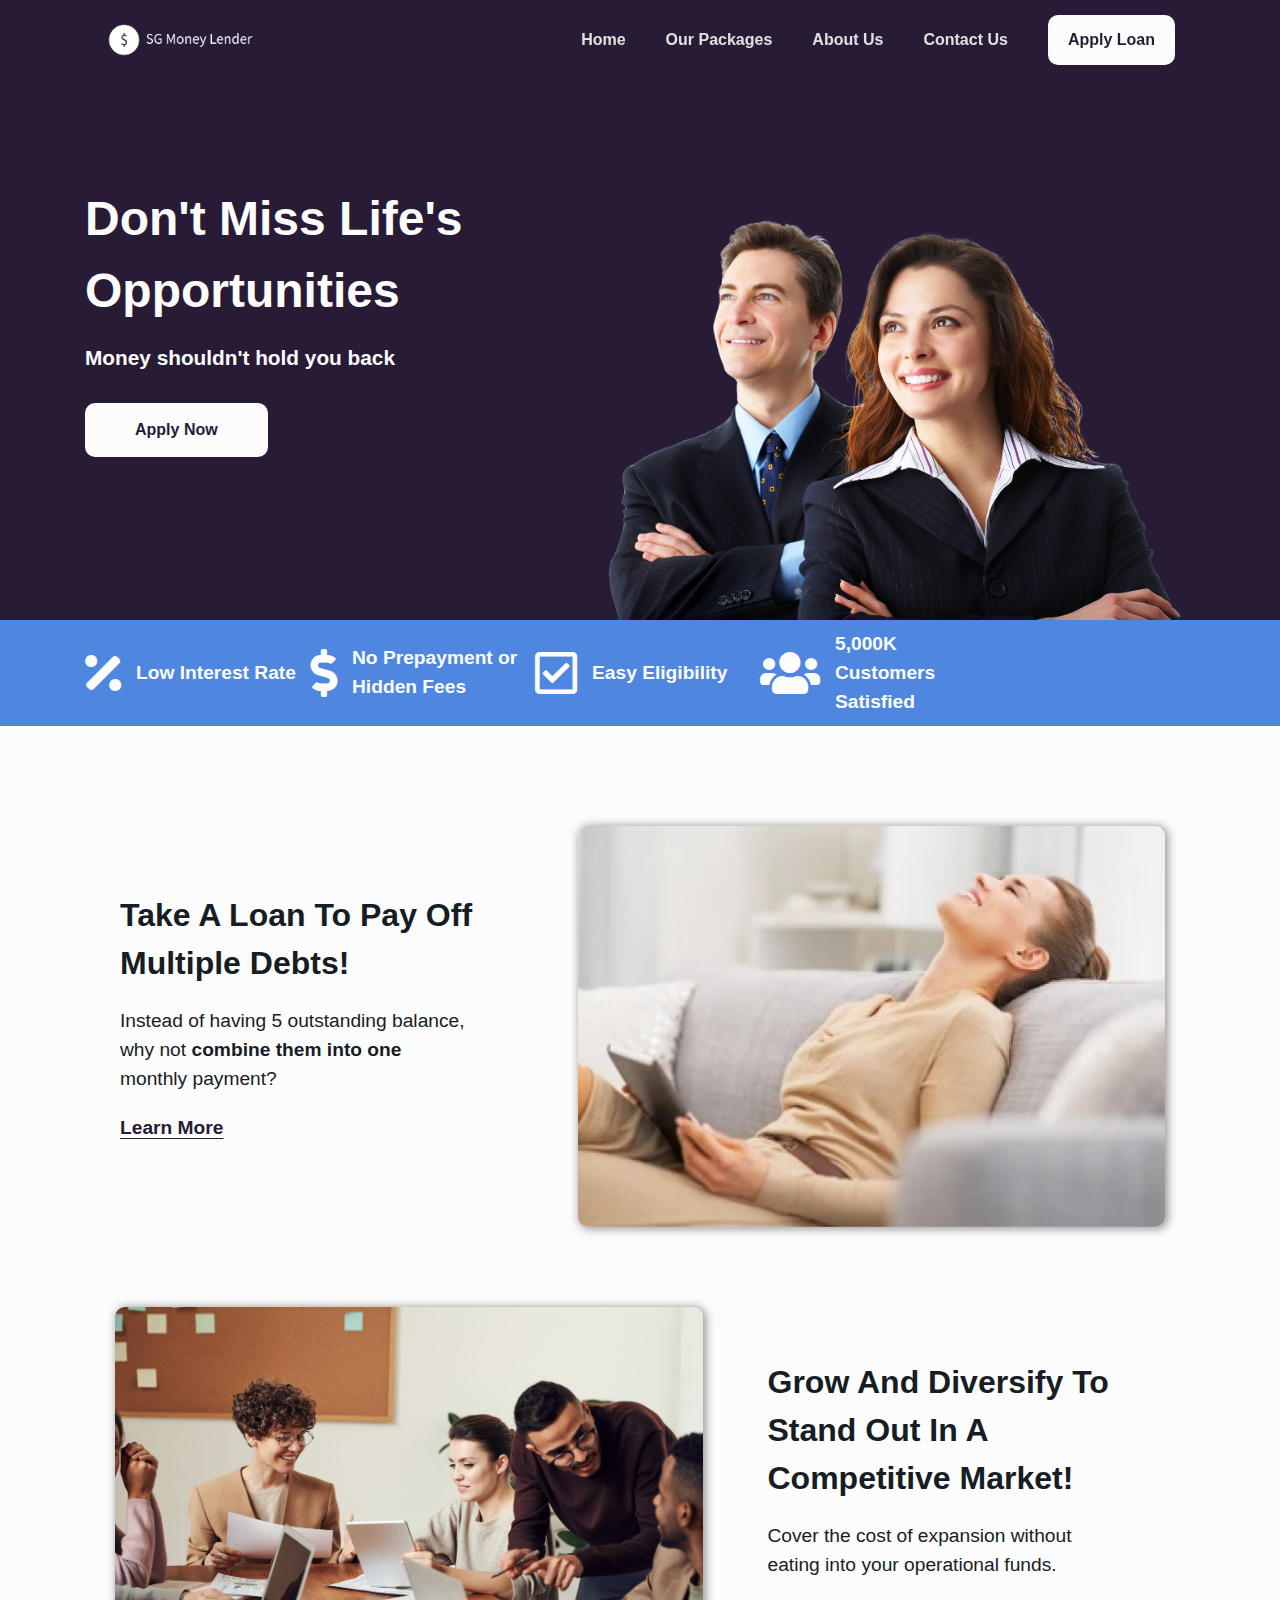
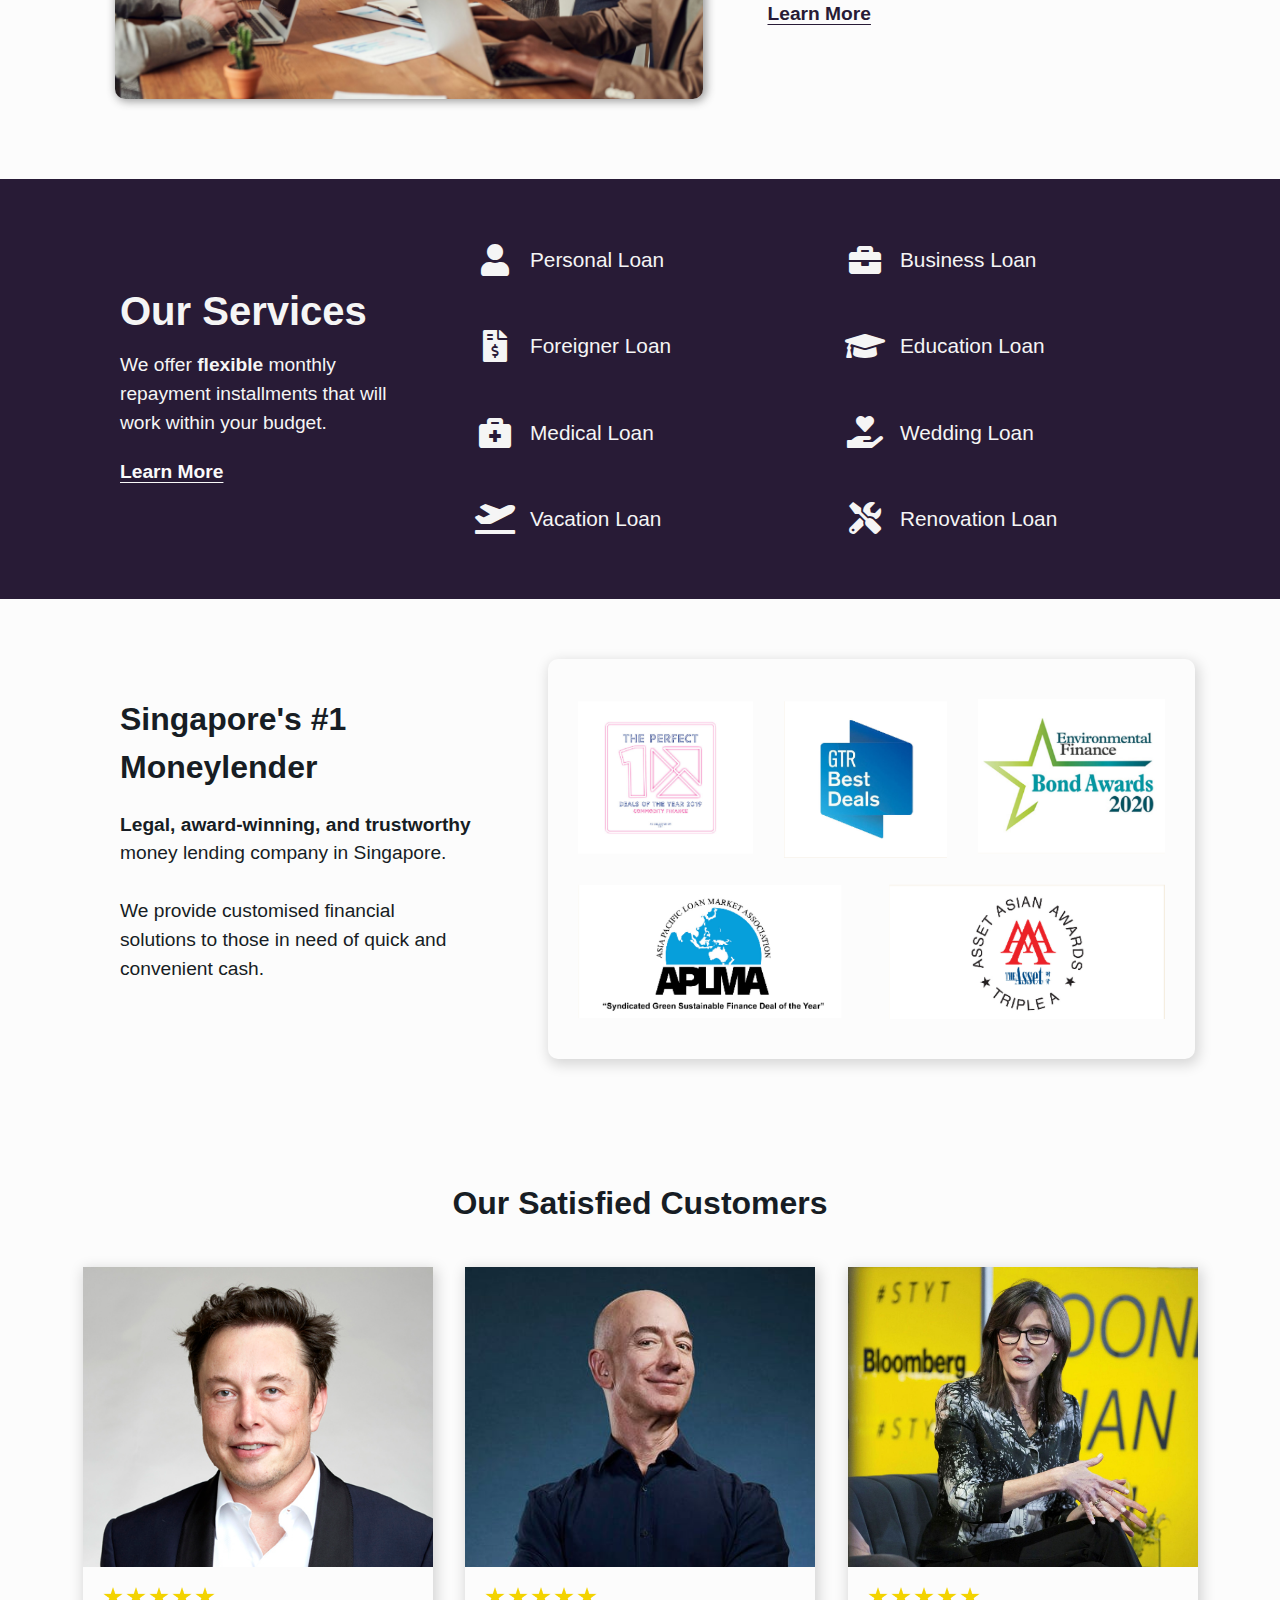
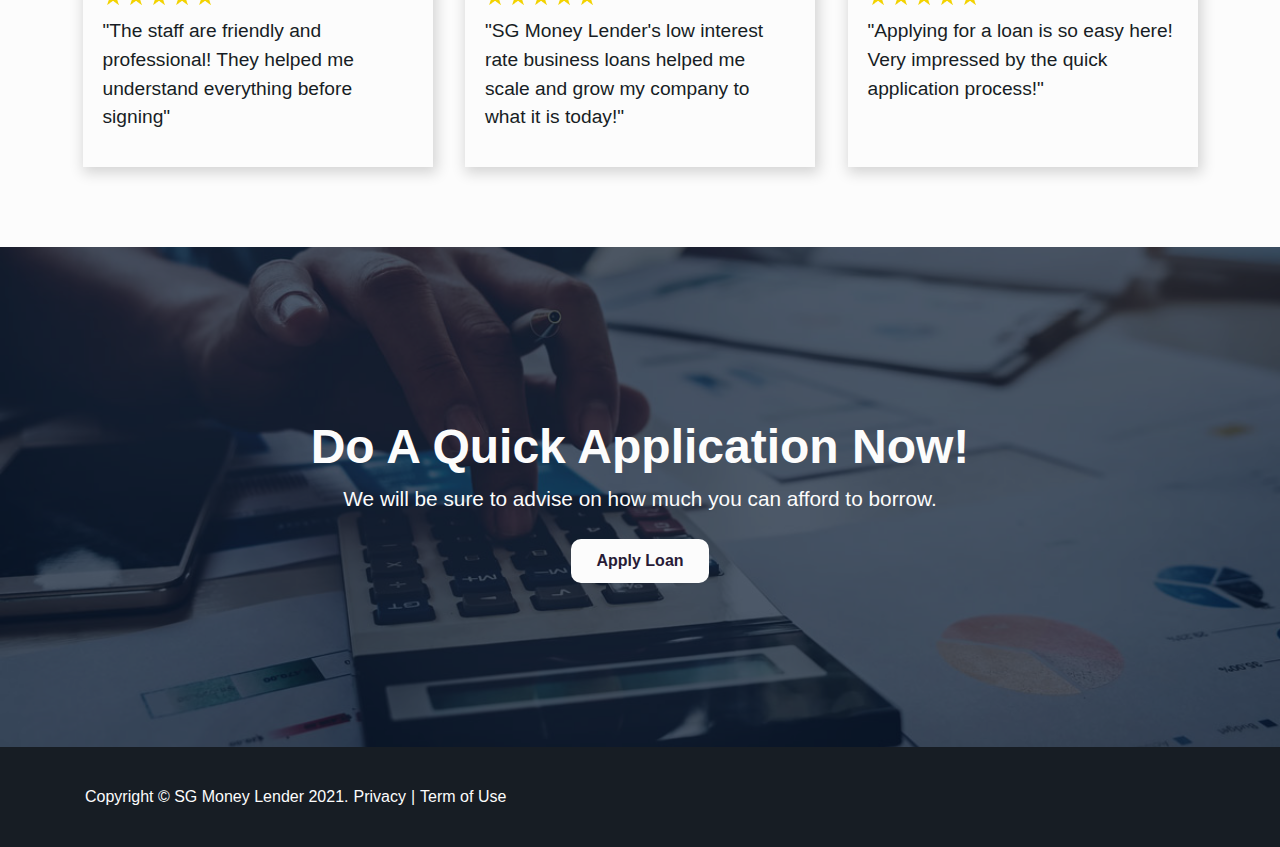
<file: index.html>
<!DOCTYPE html>
<html lang="en">
  <head>
    <!-- Required meta tags -->
    <meta charset="utf-8" />
    <meta name="viewport" content="width=device-width, initial-scale=1" />

    <!-- Favicon -->
    <link
      href="images/favicon-16x16.png"
      rel="shortcut icon"
      type="image/x-icon"
    />

    <!-- Bootstrap CSS -->
    <link
      href="https://cdn.jsdelivr.net/npm/bootstrap@5.1.1/dist/css/bootstrap.min.css"
      rel="stylesheet"
      integrity="sha384-F3w7mX95PdgyTmZZMECAngseQB83DfGTowi0iMjiWaeVhAn4FJkqJByhZMI3AhiU"
      crossorigin="anonymous"
    />
    <!-- Font Awesom Icons -->
    <link
      rel="stylesheet"
      href="https://cdnjs.cloudflare.com/ajax/libs/font-awesome/5.15.4/css/all.min.css"
      integrity="sha512-1ycn6IcaQQ40/MKBW2W4Rhis/DbILU74C1vSrLJxCq57o941Ym01SwNsOMqvEBFlcgUa6xLiPY/NS5R+E6ztJQ=="
      crossorigin="anonymous"
      referrerpolicy="no-referrer"
    />

    <link
      rel="stylesheet"
      href="https://maxcdn.bootstrapcdn.com/bootstrap/4.0.0/css/bootstrap.min.css"
      integrity="sha384-Gn5384xqQ1aoWXA+058RXPxPg6fy4IWvTNh0E263XmFcJlSAwiGgFAW/dAiS6JXm"
      crossorigin="anonymous"
    />

    <link href="css/layoutstyle.css" rel="stylesheet" />
    <link href="css/homepage.css" rel="stylesheet" />
    <title>Legal Moneylending for Businesses - SG Money Lender</title>
  </head>
  <body>
    <!-- Header/Navbar? -->
    <script src="javascript/index.js"></script>
    <div class="main">
      <div id="headerID" class="header-transparent">
        <div class="container">
          <div class="nav-bar">
            <a id="header-link" class="header-nav" href="index.html">
              <div>Home</div>
            </a>
            <div>
              <button
                id="header-link2"
                onclick="myFunction()"
                class="header-nav"
                style="border: none; background-color: transparent"
              >
                Our Packages
              </button>
              <div id="myDropdown" class="dropdown-content">
                <a href="#">Personal Loan</a>
                <a href="business-loans.html">Business Loan</a>
                <a href="#">Foreigner Loan</a>
                <a href="#">Education Loan</a>
                <a href="#">Medical Loan</a>
                <a href="#">Wedding Loan</a>
                <a href="#">Vacation Loan</a>
                <a href="#">Renovation Loan</a>
              </div>
            </div>
            <a id="header-link3" class="header-nav" href="#">
              <div>About Us</div>
            </a>
            <a id="header-link4" class="header-nav" href="#">
              <div>Contact Us</div>
            </a>
            <a id="apply-cta" class="apply-loan" href="applyLoan.html">
              <div>Apply Loan</div>
            </a>
          </div>
          <img id="logo" src="images/logo2.png" alt="logo2" height="70" />
          <img id="logo2" src="images/logo1.png" alt="logo1" height="70" />
        </div>
      </div>
      <div class="banner">
        <div class="container">
          <div class="row">
            <div class="col-sm-5" style="padding: 0px">
              <div class="left-banner">
                <div class="banner-header">Don't Miss Life's Opportunities</div>
                <div class="banner-sub-header">
                  Money shouldn't hold you back
                </div>
                <a class="banner-CTA" href="applyLoan.html">
                  <div>Apply Now</div>
                </a>
              </div>
            </div>
            <div class="col-sm-7" style="padding: 0px">
              <div class="right-banner">
                <img
                  class="person-money-img"
                  src="images/happy-business.png"
                  alt="happy-business"
                  width="100%"
                />
              </div>
            </div>
          </div>
        </div>
      </div>
      <div class="features-row">
        <div class="container">
          <div class="row">
            <div class="features-list">
              <div class="features-container">
                <i class="fas fa-percentage fa-3x"></i>
                <div class="feature-header">Low Interest Rate</div>
              </div>
              <div class="features-container">
                <i class="fas fa-dollar-sign fa-3x"></i>
                <div class="feature-header">No Prepayment or Hidden Fees</div>
              </div>
              <div class="features-container">
                <i class="far fa-check-square fa-3x"></i>
                <div class="feature-header">Easy Eligibility</div>
              </div>
              <div class="features-container">
                <i class="fas fa-users fa-3x"></i>
                <div class="feature-header">5,000K Customers Satisfied</div>
              </div>
            </div>
          </div>
        </div>
      </div>
      <div class="white-row">
        <div class="container">
          <div class="row">
            <div class="col-sm-5">
              <div class="why-loan">
                <div class="why-loan-header">
                  Take a loan to pay off multiple debts!
                </div>
                <div class="why-loan-text">
                  Instead of having 5 outstanding balance, why not
                  <span style="font-weight: bold">combine them into one</span>
                  monthly payment?
                </div>
                <a class="learn-more" href="#">
                  <div>Learn More</div>
                </a>
              </div>
            </div>
            <div class="col-sm-7" style="padding: 0">
              <div class="why-loan-img">
                <img
                  src="images/relaxed-woman.png"
                  alt="relaxed-woman"
                  width="100%"
                  height="auto"
                  style="
                    border-radius: 10px;
                    box-shadow: 2px 1px 10px 1px rgb(44 44 44 / 49%);
                  "
                />
              </div>
            </div>
            <div class="col-sm-7" style="padding: 0">
              <div class="why-loan-img">
                <img
                  src="images/business-meeting.png"
                  alt="business-planning"
                  width="100%"
                  height="auto"
                  style="
                    border-radius: 10px;
                    box-shadow: 2px 1px 10px 1px rgb(44 44 44 / 49%);
                  "
                />
              </div>
            </div>
            <div class="col-sm-5">
              <div class="why-loan">
                <div class="why-loan-header">
                  Grow and diversify to stand out in a competitive market!
                </div>
                <div class="why-loan-text">
                  Cover the cost of expansion without eating into your
                  operational funds.
                </div>
                <a class="learn-more" href="business-loans.html">
                  <div>Learn More</div>
                </a>
              </div>
            </div>
          </div>
        </div>
      </div>
      <div class="dark-row">
        <div class="container">
          <div class="row">
            <div class="col-sm-4">
              <div class="our-services">
                <div class="our-services-header">Our Services</div>
                <div class="our-services-text">
                  We offer
                  <span style="font-weight: bold">flexible</span> monthly
                  repayment installments that will work within your budget.
                </div>
                <a class="packages-button" href="#">
                  <div>Learn More</div>
                </a>
              </div>
            </div>
            <div class="col-sm-4">
              <div class="services-list">
                <div class="service-container">
                  <div class="icon-container">
                    <i class="fas fa-user fa-2x"></i>
                  </div>
                  <div class="service-header">Personal Loan</div>
                </div>
                <div class="service-container">
                  <div class="icon-container">
                    <i class="fas fa-file-invoice-dollar fa-2x"></i>
                  </div>
                  <div class="service-header">Foreigner Loan</div>
                </div>
                <div class="service-container">
                  <div class="icon-container">
                    <i class="fas fa-briefcase-medical fa-2x"></i>
                  </div>
                  <div class="service-header">Medical Loan</div>
                </div>
                <div class="service-container">
                  <div class="icon-container">
                    <i class="fas fa-plane-departure fa-2x"></i>
                  </div>
                  <div class="service-header">Vacation Loan</div>
                </div>
              </div>
            </div>
            <div class="col-sm-4">
              <div class="services-list">
                <div class="service-container">
                  <div class="icon-container">
                    <i class="fas fa-briefcase fa-2x"></i>
                  </div>
                  <div class="service-header">Business Loan</div>
                </div>
                <div class="service-container">
                  <div class="icon-container">
                    <i class="fas fa-graduation-cap fa-2x"></i>
                  </div>
                  <div class="service-header">Education Loan</div>
                </div>
                <div class="service-container">
                  <div class="icon-container">
                    <i class="fas fa-hand-holding-heart fa-2x"></i>
                  </div>
                  <div class="service-header">Wedding Loan</div>
                </div>
                <div class="service-container">
                  <div class="icon-container">
                    <i class="fas fa-tools fa-2x"></i>
                  </div>
                  <div class="service-header">Renovation Loan</div>
                </div>
              </div>
            </div>
          </div>
        </div>
      </div>
      <div class="white-row" style="padding-bottom: 70px">
        <div class="container">
          <div class="row">
            <div class="col-sm-5">
              <div class="why-choose-us">
                <div class="why-us-header">Singapore's #1 Moneylender</div>
                <div class="why-us-text">
                  <span style="font-weight: bold"
                    >Legal, award-winning, and trustworthy</span
                  >
                  money lending company in Singapore.

                  <br /><br />We provide customised financial solutions to those
                  in need of quick and convenient cash.
                </div>
              </div>
            </div>
            <div class="col-sm-7" style="padding: 0">
              <div class="why-us-img">
                <img
                  src="images/awards.png"
                  alt="awards"
                  width="100%"
                  height="auto"
                />
              </div>
            </div>
          </div>
        </div>
      </div>
      <div class="white-row">
        <div class="white-row-header" style="margin-bottom: 40px">
          Our Satisfied Customers
        </div>
        <div class="testimonials-container">
          <div class="testimonial-group">
            <img
              src="images/elon-musk.png"
              class="testimonial-person"
              alt="handshake"
            />
            <div class="testimonial">
              <img src="images/rating1.png" style="margin-bottom: 10px" />
              <p class="testimonial-text">
                "The staff are friendly and professional! They helped me
                understand everything before signing"
              </p>
            </div>
          </div>
          <div class="testimonial-group">
            <img
              src="images/jeff-bezos.png"
              class="testimonial-person"
              alt="handshake"
            />
            <div class="testimonial">
              <img src="images/rating1.png" style="margin-bottom: 10px" />
              <p class="testimonial-text">
                "SG Money Lender's low interest rate business loans helped me
                scale and grow my company to what it is today!"
              </p>
            </div>
          </div>
          <div class="testimonial-group">
            <img
              src="images/cathie-woods.png"
              class="testimonial-person"
              alt="handshake"
            />
            <div class="testimonial">
              <img src="images/rating1.png" style="margin-bottom: 10px" />
              <p class="testimonial-text">
                "Applying for a loan is so easy here! Very impressed by the
                quick application process!"
              </p>
            </div>
          </div>
        </div>
      </div>
      <div class="convinced-row">
        <div class="convinced-container">
          <div class="convinced-header">Do a quick application now!</div>
          <div class="convinced-subheader">
            We will be sure to advise on how much you can afford to borrow.
          </div>
          <a class="convinced-CTA" href="applyLoan.html">
            <div>Apply Loan</div>
          </a>
        </div>
        <div class="overlay"></div>
      </div>
      <div class="footer">
        <div class="container">
          <div class="row">
            <div class="footer-content">
              Copyright © SG Money Lender 2021.
              <span><a id="footer-link" href="#">Privacy</a></span> |
              <span><a id="footer-link" href="#">Term of Use</a></span>
            </div>
          </div>
        </div>
      </div>
    </div>
    <!-- Option 1: Bootstrap Bundle with Popper -->
    <script
      src="https://cdn.jsdelivr.net/npm/bootstrap@5.1.1/dist/js/bootstrap.bundle.min.js"
      integrity="sha384-/bQdsTh/da6pkI1MST/rWKFNjaCP5gBSY4sEBT38Q/9RBh9AH40zEOg7Hlq2THRZ"
      crossorigin="anonymous"
    ></script>
    <script src="javascript/index.js"></script>
  </body>
</html>
</file>
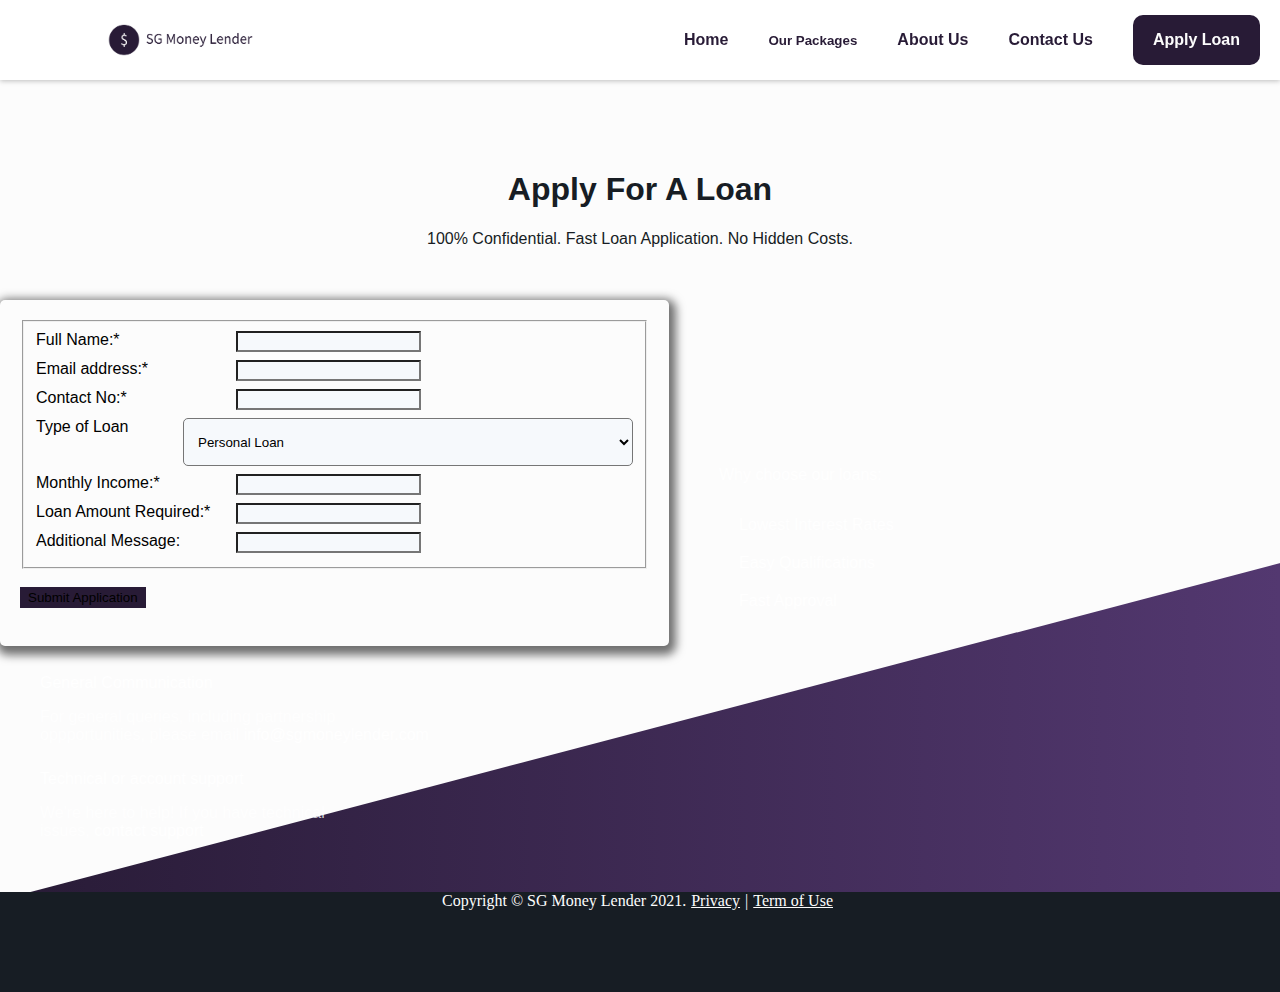
<file: applyLoan.html>
<!DOCTYPE html>
<html lang="en">
  <head>
    <!-- Required meta tags -->
    <meta charset="utf-8" />
    <meta name="viewport" content="width=device-width, initial-scale=1" />

    <!-- Favicon -->
    <link
      href="images/favicon-16x16.png"
      rel="shortcut icon"
      type="image/x-icon"
    />

    <!-- Bootstrap CSS -->
    <link
      href="https://cdn.jsdelivr.net/npm/bootstrap@5.1.1/dist/css/bootstrap.min.css"
      rel="stylesheet"
      integrity="sha384-F3w7mX95PdgyTmZZMECAngseQB83DfGTowi0iMjiWaeVhAn4FJkqJByhZMI3AhiU"
      crossorigin="anonymous"
    />

    <link
      rel="stylesheet"
      href="https://cdnjs.cloudflare.com/ajax/libs/font-awesome/5.15.0/css/all.min.css"
      integrity="sha512-BnbUDfEUfV0Slx6TunuB042k9tuKe3xrD6q4mg5Ed72LTgzDIcLPxg6yI2gcMFRyomt+yJJxE+zJwNmxki6/RA=="
      crossorigin="anonymous"
      referrerpolicy="no-referrer"
    />

    <link href="css/layoutstyle.css" rel="stylesheet" />
    <link href="css/application.css" rel="stylesheet" />

    <title>Legal Moneylending for Businesses - SG Money Lender</title>
  </head>
  <body>
    <script src="javascript/index.js">
      subpageHeader();
    </script>
    <div class="main">
      <!-- Header/Navbar? -->
      <div class="gradient-background"></div>
      <div class="header-white">
        <div class="container">
          <div class="nav-bar">
            <a id="header-link" class="header-nav-whiteBG" href="index.html">
              <div>Home</div>
            </a>
            <div>
              <button
                id="header-link2"
                onclick="myFunction()"
                class="header-nav-whiteBG"
                style="border: none; background-color: transparent"
              >
                Our Packages
              </button>
              <div id="myDropdown" class="dropdown-content">
                <a href="#">Personal Loan</a>
                <a href="business-loans.html">Business Loan</a>
                <a href="#">Foreigner Loan</a>
                <a href="#">Education Loan</a>
                <a href="#">Medical Loan</a>
                <a href="#">Wedding Loan</a>
                <a href="#">Vacation Loan</a>
                <a href="#">Renovation Loan</a>
              </div>
            </div>
            <a id="header-link2" class="header-nav-whiteBG" href="#">
              <div>About Us</div>
            </a>

            <a id="header-link2" class="header-nav-whiteBG" href="#">
              <div>Contact Us</div>
            </a>
            <a id="apply-cta" class="apply-loan-whiteBG" href="applyLoan.html">
              <div>Apply Loan</div>
            </a>
          </div>
          <img id="logo2" src="images/logo2.png" alt="logo" height="70" />
        </div>
      </div>

      <!-- <div class="calltoaction">
        <div class="container">
          <div class="row">
            <div class="col" id="maincall">
              <p style="width:180px;"><strong style="color:white;font-size: 22px;">3 Simple Steps</strong> to receive your instant cash loan</p>
            </div>
            <div class="col">
              <i class="fab fa-telegram-plane fa-3x"></i>
              <br><p>Submit Online Application</p>
              <p>Simply fill in the application form. It'll only take 3 minutes.</p>
            </div>
            <div class="col">
              <i class="far fa-thumbs-up fa-3x"></i>
              <br><p>Receive Application Status</p>
              <p>Outcome of the loan with the maximum loan amount will be provided to you within an hour.</p>
            </div>
            <div class="col">
              <i class="fas fa-money-bill-wave fa-3x"></i>
              <br><p>Fast Cash Disbursement</p>
              <p>Head down to your selected Credit 21 branch, sign the contract and get your money instantly.</p>
            </div>
          </div>
        </div>
      </div> -->

      <div class="mainform">
        <h1 style="text-align:center;font-weight:bold; color:#171d24">Apply For A Loan</h1>
        <p style="text-align:center;font-weight: normal; color:#171d24">100% Confidential. Fast Loan Application. No Hidden Costs.</p>
        <br /><br />
        <div class="container" id="container1">
          <div class="form-column">
            <div class="form-container">
              <form>
                <fieldset>
                  <div class="form-row text name">
                    <label for="InputName" class="form-label"
                      >Full Name:*</label
                    >
                    <input
                      type="text"
                      class="form-control"
                      id="InputName"
                      required
                    />
                  </div>
                  <div class="form-row text email">
                    <label for="InputEmail" class="form-label"
                      >Email address:*</label
                    >
                    <input type="email" class="form-control" id="InputEmail" />
                  </div>
                  <div class="form-row text phone">
                    <label for="InputPhone" class="form-label"
                      >Contact No:*</label
                    >
                    <input type="tel" class="form-control" id="InputPhone" />
                  </div>
                  <div class="form-row text loan">
                    <label
                      for="LoanType"
                      class="form-label"
                      style="width: 147px"
                      >Type of Loan</label
                    >

                    <select id="dropdown" style="width: 450px">
                      <option>Personal Loan</option>
                      <option>Business Loan</option>
                      <option>Debt Consolidation</option>
                      <option>Renovation Expenses</option>
                      <option>Vacation Loan</option>
                      <option>Wedding/Marriage Loan</option>
                    </select>
                  </div>
                  <div class="form-row text income">
                    <label for="InputIncome" class="form-label"
                      >Monthly Income:*</label
                    >
                    <input
                      type="number"
                      class="form-control"
                      id="InputIncome"
                    />
                  </div>
                  <div class="form-row text amount">
                    <label for="InputAmount" class="form-label"
                      >Loan Amount Required:*</label
                    >
                    <input
                      type="number"
                      class="form-control"
                      id="InputAmount"
                    />
                  </div>
                  <div class="form-row text message">
                    <label for="InputMessage" class="form-label"
                      >Additional Message:</label
                    >
                    <input
                      type="form-control form-control-lg"
                      class="form-control"
                      id="InputMessage"
                    />
                  </div>
                </fieldset>

                <br />
                <button type="submit" class="btn btn-primary" style="">
                  Submit Application
                </button>
              </form>
            </div>
          </div>
          <div class="secondary-column">
            <div class="description">
              <p class="intro-text">Why choose our loans:</p>
              <ul class="points">
                <li>
                  <i
                    class="far fa-check-circle fa-lg"
                    style="size: 5x; margin-right: 10px; margin-left: -30px"
                  ></i
                  >Lowest Interest Rates
                </li>
                <li>
                  <i
                    class="far fa-check-circle fa-lg"
                    style="size: 5x; margin-right: 10px; margin-left: -30px"
                  ></i
                  >Easy Qualifications
                </li>
                <li>
                  <i
                    class="far fa-check-circle fa-lg"
                    style="size: 5x; margin-right: 10px; margin-left: -30px"
                  ></i
                  >Fast Approval
                </li>
              </ul>
            </div>
          </div>
        </div>
      </div>
      <br />
      <div class="qna">
        <div class="container">
          <div class="row">
            <div class="col" style="display: flex; color: white">
              <i
                class="fas fa-comment-dots fa-2x"
                style="margin: 10px 20px"
              ></i>
              <div class="qnatext">
                <p style="margin: 0">General Communication</p>
                <p style="color: rgba(255, 255, 255, 0.774)">
                  For general queries, including partnership
                  <br />oppportunities, please email
                  <a
                    href="mailto:info@sgmoneylender.com"
                    style="color: white; text-decoration: none"
                    >info@sgmoneylender.com</a
                  >
                </p>
              </div>
            </div>
            <div class="col" style="display: flex; color: white">
              <i class="fas fa-life-ring fa-2x" style="margin: 10px 20px"></i>
              <div class="qnatext">
                <p style="margin: 0">Technical or account support</p>
                <p style="color: rgba(255, 255, 255, 0.774)">
                  We're here to help! If you have technical <br />issues,
                  <strong
                    ><a
                      href="#"
                      style="
                        text-decoration: none;
                        color: white;
                        font-weight: 400;
                      "
                      >contact support <i class="fas fa-arrow-right"></i></a
                  ></strong>
                </p>
              </div>
            </div>
          </div>
        </div>
      </div>
      <br /><br />
    </div>

    <div class="footer">
      <div class="container">
        <div class="row">
          <div class="footer-content">
            Copyright © SG Money Lender 2021.
            <span><a id="footer-link" href="#">Privacy</a></span> |
            <span><a id="footer-link" href="#">Term of Use</a></span>
          </div>
        </div>
      </div>
    </div>
    <!-- Option 1: Bootstrap Bundle with Popper -->
    <script
      src="https://cdn.jsdelivr.net/npm/bootstrap@5.1.1/dist/js/bootstrap.bundle.min.js"
      integrity="sha384-/bQdsTh/da6pkI1MST/rWKFNjaCP5gBSY4sEBT38Q/9RBh9AH40zEOg7Hlq2THRZ"
      crossorigin="anonymous"
    ></script>
  </body>
</html>
</file>
<file: css/layoutstyle.css>
.main {
  font-family: Arial, Helvetica, sans-serif;
  min-width: 1200px;
  min-height: 1000px;
  /* background-color: #fcfcfc; */
  color: #171d24;
}

.header-transparent {
  position: fixed;
  top: 0;
  left: 0;
  width: 100%;
  padding: 0;
  z-index: 10000;
  transition: all 0.2s ease-in-out;
  height: auto;
  background-color: transparent;
  text-align: center;
  line-height: 40px;
}

.header-white {
  position: fixed;
  top: 0;
  left: 0;
  width: 100%;
  padding: 0;
  z-index: 10000;
  transition: all 0.2s ease-in-out;
  height: auto;
  background: #fff;
  text-align: center;
  line-height: 40px;
  box-shadow: 0 1px 5px rgba(0, 0, 0, 0.25);
}
.header-white {
  color: #281b36;
}

.container {
  height: 100%;
}

.row {
  margin: 0;
  height: 100%;
}

.nav-bar {
  display: flex;
  flex-direction: row;
  justify-content: flex-end;
  align-items: center;
  margin: 10px 0;
  font-size: 1rem;
}

.dropdown-content {
  display: none;
  position: absolute;
  background-color: #f1f1f1;
  min-width: 160px;
  box-shadow: 0px 8px 16px 0px rgba(0, 0, 0, 0.2);
  z-index: 1;
  text-align: left;
}

.dropdown-content a {
  color: #171d24;
  background-color: #fcfcfc;
  padding: 4px 16px;
  text-decoration: none;
  display: block;
  /* border-bottom: 1px solid #281b365d; */
}

/* Change color of dropdown links on hover */
.dropdown-content a:hover {
  background-color: #523b6b;
  color: #fcfcfc;
}

/* Show the dropdown menu (use JS to add this class to the .dropdown-content container when the user clicks on the dropdown button) */
.show {
  display: block;
}

.header-nav {
  text-decoration: none;
  color: #e0e0e0;
  font-weight: bold;
  margin: 0 10px;
  padding: 10px;
}

.header-nav:hover {
  color: #fff;
  text-decoration: none;
}

.header-nav-whiteBG {
  text-decoration: none;
  color: #281b36;
  font-weight: bold;
  margin: 0 10px;
  padding: 10px;
}

.header-nav-whiteBG:hover {
  color: #593dc7;
  text-decoration: none;
}

.apply-loan {
  text-decoration: none;
  color: #281b36;
  font-weight: bold;
  border-radius: 10px;
  background-color: #fcfcfc;
  padding: 5px 20px;
  margin: 0 20px;
}

.apply-loan:hover {
  background-color: #fff;
  color: #593dc7;
  text-decoration: none;
}

/* White background styling for CTA */
.apply-loan-whiteBG {
  text-decoration: none;
  color: rgb(252, 252, 252);
  font-weight: bold;
  border-radius: 10px;
  background-color: #281b36;
  padding: 5px 20px;
  margin: 0 20px;
}

.apply-loan-whiteBG:hover {
  background-color: #ececec;
  color: #281b36;
  text-decoration: none;
}

#logo {
  display: none;
  position: absolute;
  top: 0;
  left: 0;
  margin: 5px 84.5px;
}
#logo2 {
  display: block;
  position: absolute;
  top: 0;
  left: 0;
  margin: 5px 84.5px;
}
.footer {
  background-color: #171d24;
  width: 100%;
  height: 100px;
}

.footer-content {
  color: #fcfcfc;
  display: flex;
  flex-direction: row;
  align-items: center;
  justify-content: center;
}

#footer-link {
  margin: 5px;
  color: #fcfcfc;
}

#footer-link:hover {
  color: #ede5f7;
}
</file>
<file: css/homepage.css>
.banner {
  background-color: #281b36;
  height: 620px;
  width: 100%;
  color: #fcfcfc;
}

.container {
  height: 100%;
  width: 100%;
}

.row {
  height: 100%;
}

.left-banner {
  height: 100%;
  display: flex;
  flex-direction: column;
  justify-content: center;
}

.banner-header {
  text-transform: capitalize;
  margin-top: 20px;
  width: 100%;
  font-size: 3em;
  font-weight: 600;
  align-self: center;
}

.banner-sub-header {
  /* text-transform: capitalize; */
  margin-top: 15px;
  width: 100%;
  font-size: 1.3em;
  font-weight: 600;
  align-self: center;
}

.banner-CTA {
  text-decoration: none;
  color: #281b36;
  font-weight: bold;
  border-radius: 10px;
  background-color: #fcfcfc;
  padding: 15px 50px;
  margin-top: 30px;
  width: fit-content;
}

.banner-CTA:hover {
  background-color: #fff;
  color: #593dc7;
  text-decoration: none;
}

.right-banner {
  height: 100%;
  display: flex;
  flex-direction: column;
  justify-content: flex-end;
}

.person-money-img {
  width: 100%;
}

.features-row {
  background-color: #4f87e0;
  padding: 10px;
  color: rgb(252, 252, 252);
}

.features-list {
  display: flex;
  flex-direction: row;
  justify-content: space-around;
}

.features-container {
  width: 225px;
  display: flex;
  flex-direction: row;
  align-items: center;
}

#feature-icon {
  color: #fcfcfc;
}

.feature-header {
  font-size: 1.2em;
  font-weight: bold;
  margin-left: 15px;
}

.white-row {
  background-color: rgb(252, 252, 252);
  padding: 50px;
}

.white-row-header {
  font-size: 2em;
  font-weight: 600;
  margin: 10px 0px;
  text-align: center;
  text-transform: capitalize;
}

.why-us-img {
  padding: 30px;
  width: 100%;
  margin: 10px auto;
  height: 100%;
  display: flex;
  align-items: center;
  border-radius: 10px;
  box-shadow: 2px 4px 13px 2px rgb(0 0 0 / 15%);
}

.why-choose-us {
  display: flex;
  flex-direction: column;
  justify-content: center;
  padding: 20px;
  height: 100%;
}

.why-us-header {
  font-size: 2em;
  font-weight: bold;
  text-transform: capitalize;
}

.why-us-text {
  font-size: 1.2em;
  margin: 20px auto 20px 0;
  width: 90%;
}

.why-loan {
  display: flex;
  flex-direction: column;
  justify-content: center;
  padding: 20px;
  height: 100%;
}

.why-loan-header {
  font-size: 2em;
  font-weight: bold;
  text-transform: capitalize;
}

.why-loan-text {
  font-size: 1.2em;
  margin: 20px auto 20px 0;
  width: 90%;
}

.learn-more {
  text-decoration: underline;
  text-underline-offset: 0.2em;
  color: #281b36;
  font-weight: bold;
  font-size: 1.2em;
  width: fit-content;
}

.learn-more:hover {
  color: #593dc7;
}

.why-loan-img {
  padding: 30px;
  width: 100%;
  margin: 10px auto;
  height: 100%;
  display: flex;
  justify-content: center;
  align-items: center;
  /* border-radius: 10px;
  box-shadow: 2px 4px 13px 2px rgb(0 0 0 / 56%); */
}

.dark-row {
  background-color: #281b36;
  color: rgb(245, 245, 245);
  min-height: 300px;
  width: 100%;
  padding: 20px;
}

.our-services {
  height: 300px;
  display: flex;
  flex-direction: column;
  justify-content: center;
  padding: 20px;
  margin: 40px 0px;
}

.our-services-header {
  font-size: 2.5em;
  font-weight: bold;
  text-transform: capitalize;
  margin: 10px 0px;
}

.our-services-text {
  font-size: 1.2em;
}

.services-list {
  height: 100%;
  display: flex;
  flex-direction: column;
  justify-content: space-evenly;
  /* margin: 10px; */
}

.service-container {
  display: flex;
  flex-direction: row;
  align-items: center;
}

.service-header {
  margin: 10px;
  font-size: 1.3em;
}

.icon-container {
  display: flex;
  justify-content: center;
  width: 50px;
}

.packages-button {
  text-decoration: underline;
  text-underline-offset: 0.2em;
  color: rgb(250, 250, 250);
  font-weight: bold;
  font-size: 1.2em;
  margin: 20px 0px;
  width: fit-content;
}

.packages-button:hover {
  color: #dfccf3;
}

.testimonials-container {
  min-height: 300px;
  display: flex;
  flex-direction: row;
  align-items: center;
  justify-content: space-evenly;
  margin: 30px auto;
}

.testimonial-group {
  width: 350px;
  height: 500px;
  box-shadow: 2px 4px 13px 2px rgb(0 0 0 / 16%);
}

.testimonial-person {
  width: 100%;
  height: 300px;
  object-fit: cover;
}

.testimonial {
  padding: 20px 20px 40px 20px;
}

.testimonial-text {
  font-size: 1.2em;
}

.convinced-row {
  background-image: url("../images/moneyBG.jpg");
  background-color: #cccccc;
  background-position: 100% 95%;
  background-repeat: no-repeat;
  background-size: cover;
  position: relative;
  height: 500px;
}

.convinced-row .overlay {
  width: 100%;
  height: 500px;
  background-color: rgba(1, 18, 41, 0.7);
  position: absolute;
  top: 0;
  left: 0;
  z-index: 900;
}

.convinced-container {
  height: 100%;
  width: 100%;
  display: flex;
  flex-direction: column;
  align-items: center;
  justify-content: center;
  z-index: 100;
}

.convinced-header {
  font-weight: bold;
  color: #fcfcfc;
  font-size: 3em;
  z-index: 999;
  text-transform: capitalize;
}

.convinced-subheader {
  color: #fcfcfc;
  font-size: 1.3em;
  z-index: 999;
}

.convinced-CTA {
  text-decoration: none;
  color: #281b36;
  font-weight: bold;
  border-radius: 10px;
  background-color: #fcfcfc;
  padding: 10px 25px;
  margin-top: 24px;
  width: fit-content;
  z-index: 999;
}

.convinced-CTA:hover {
  color: #593dc7;
  text-decoration: none;
}
</file>
<file: css/application.css>
body {
  background: linear-gradient(90deg, rgba(40, 27, 54, 1) 0%, #533870 100%);
  margin: 0;
  overflow-x: hidden;
}
/* 
body::before{
    content:"";
    position:absolute;
    top:100px;
    bottom:0;
    left:0;
    width:5700px;
    background:linear-gradient(to top, #281b36, #ceb9e7 200%);
    transform: skew(-80deg);
    z-index: -1;
} */

.main {
  min-height: auto;
}

.mainform {
  padding-top: 150px;
}
#container1 {
  color: black;
  display: flex;
  max-width: 1080px;
  z-index: 2;
}

#dropdown {
  width: 340px;
  height: 48px;
  background-color: #f6f9fc;
  color: black;
  border-radius: 5px;
  padding: 10px;
}

button.btn.btn-primary {
  border-color: transparent;
}

.btn {
  background-color: #281b36;
}

.secondary-column {
  margin-left: 0px;
  margin-right: 0px;
  max-width: none;
  flex-grow: 4;
  flex-shrink: 1;
  flex-basis: 0%;
  color: white;
}

.form-column {
  flex-grow: 6;
  flex-shrink: 1;
  flex-basis: 0%;
  padding-bottom: 0;
  -webkit-box-shadow: 2px 4px 10px 3px rgba(207, 207, 207, 0.56);
  box-shadow: 2px 4px 10px 5px rgba(0, 0, 0, 0.56);
  box-sizing: border-box;
  -webkit-box-flex: 6;
  background-color: #fcfcfc;
  border-radius: 5px;
}

.form-row {
  display: flex;
  border-bottom: none;
  padding: 4px 0;
  max-width: 600px;
  transition: opacity 0.2s ease-in, height 0.2s ease-out;
}

form {
  padding: 20px 20px 20px 20px;
}

.form-label {
  width: 200px;
}

.dropdown {
  width: 100%;
}

.description {
  padding-left: 50px;
  padding-right: 0px;
  padding-top: 150px;
  display: flex;
  -webkit-box-orient: vertical;
  -webkit-box-direction: normal;
  flex-direction: column;
  box-sizing: border-box;
}

.points li {
  list-style: none;
  margin-bottom: 20px;
}


.gradient-background{
    content:"";
    position:absolute;
    /* top:220px; */
    top:0;
    bottom:0;
    left:0;
    width:5700px;
    background:linear-gradient(to right, #281b36, #ceb9e7 300%);
    border-left: 1900px solid #fcfcfc;   
    border-bottom:500px solid transparent;
    z-index: -1;
    overflow: hidden;
}

.form-control {
  background-color: #f6f9fc;
}

.qnatext {
  margin-top: 10px;
}


/* .calltoaction{
    height:280px;
    background: linear-gradient(90deg, rgba(40,27,54,1) 0%, #533870 100%);
    padding-top:100px;
    color: rgba(255, 255, 255, 0.774);
}

.calltoaction i{
    color:#fff;
    text-align: center;
}

#maincall{
    font-size:20px;
    padding-top:30px;
} */
</file>
